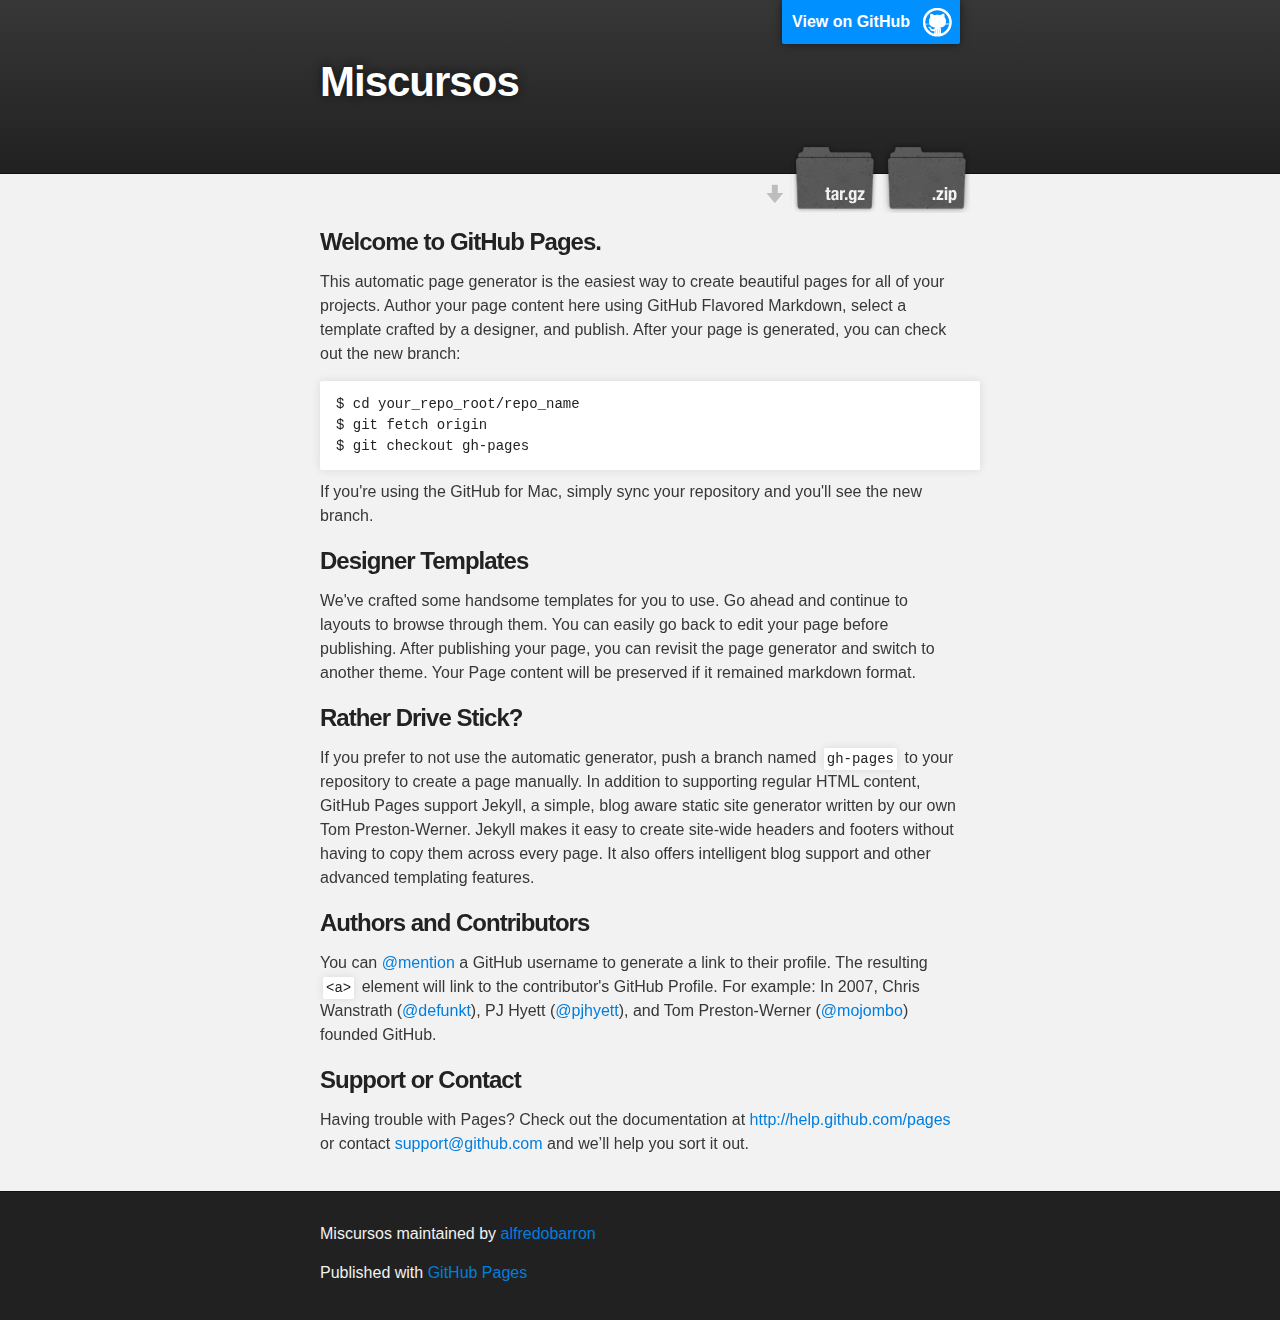
<file: index.html>
<!DOCTYPE html>
<html>

  <head>
    <meta charset='utf-8' />
    <meta http-equiv="X-UA-Compatible" content="chrome=1" />
    <meta name="description" content="Miscursos : " />

    <link rel="stylesheet" type="text/css" media="screen" href="stylesheets/stylesheet.css">

    <title>Miscursos</title>
  </head>

  <body>

    <!-- HEADER -->
    <div id="header_wrap" class="outer">
        <header class="inner">
          <a id="forkme_banner" href="https://github.com/alfredobarron/MisCursos">View on GitHub</a>

          <h1 id="project_title">Miscursos</h1>
          <h2 id="project_tagline"></h2>

            <section id="downloads">
              <a class="zip_download_link" href="https://github.com/alfredobarron/MisCursos/zipball/master">Download this project as a .zip file</a>
              <a class="tar_download_link" href="https://github.com/alfredobarron/MisCursos/tarball/master">Download this project as a tar.gz file</a>
            </section>
        </header>
    </div>

    <!-- MAIN CONTENT -->
    <div id="main_content_wrap" class="outer">
      <section id="main_content" class="inner">
        <h3>Welcome to GitHub Pages.</h3>

<p>This automatic page generator is the easiest way to create beautiful pages for all of your projects. Author your page content here using GitHub Flavored Markdown, select a template crafted by a designer, and publish. After your page is generated, you can check out the new branch:</p>

<pre><code>$ cd your_repo_root/repo_name
$ git fetch origin
$ git checkout gh-pages
</code></pre>

<p>If you're using the GitHub for Mac, simply sync your repository and you'll see the new branch.</p>

<h3>Designer Templates</h3>

<p>We've crafted some handsome templates for you to use. Go ahead and continue to layouts to browse through them. You can easily go back to edit your page before publishing. After publishing your page, you can revisit the page generator and switch to another theme. Your Page content will be preserved if it remained markdown format.</p>

<h3>Rather Drive Stick?</h3>

<p>If you prefer to not use the automatic generator, push a branch named <code>gh-pages</code> to your repository to create a page manually. In addition to supporting regular HTML content, GitHub Pages support Jekyll, a simple, blog aware static site generator written by our own Tom Preston-Werner. Jekyll makes it easy to create site-wide headers and footers without having to copy them across every page. It also offers intelligent blog support and other advanced templating features.</p>

<h3>Authors and Contributors</h3>

<p>You can <a href="https://github.com/blog/821" class="user-mention">@mention</a> a GitHub username to generate a link to their profile. The resulting <code>&lt;a&gt;</code> element will link to the contributor's GitHub Profile. For example: In 2007, Chris Wanstrath (<a href="https://github.com/defunkt" class="user-mention">@defunkt</a>), PJ Hyett (<a href="https://github.com/pjhyett" class="user-mention">@pjhyett</a>), and Tom Preston-Werner (<a href="https://github.com/mojombo" class="user-mention">@mojombo</a>) founded GitHub.</p>

<h3>Support or Contact</h3>

<p>Having trouble with Pages? Check out the documentation at <a href="http://help.github.com/pages">http://help.github.com/pages</a> or contact <a href="mailto:support@github.com">support@github.com</a> and we’ll help you sort it out.</p>
      </section>
    </div>

    <!-- FOOTER  -->
    <div id="footer_wrap" class="outer">
      <footer class="inner">
        <p class="copyright">Miscursos maintained by <a href="https://github.com/alfredobarron">alfredobarron</a></p>
        <p>Published with <a href="http://pages.github.com">GitHub Pages</a></p>
      </footer>
    </div>

    

  </body>
</html>
</file>
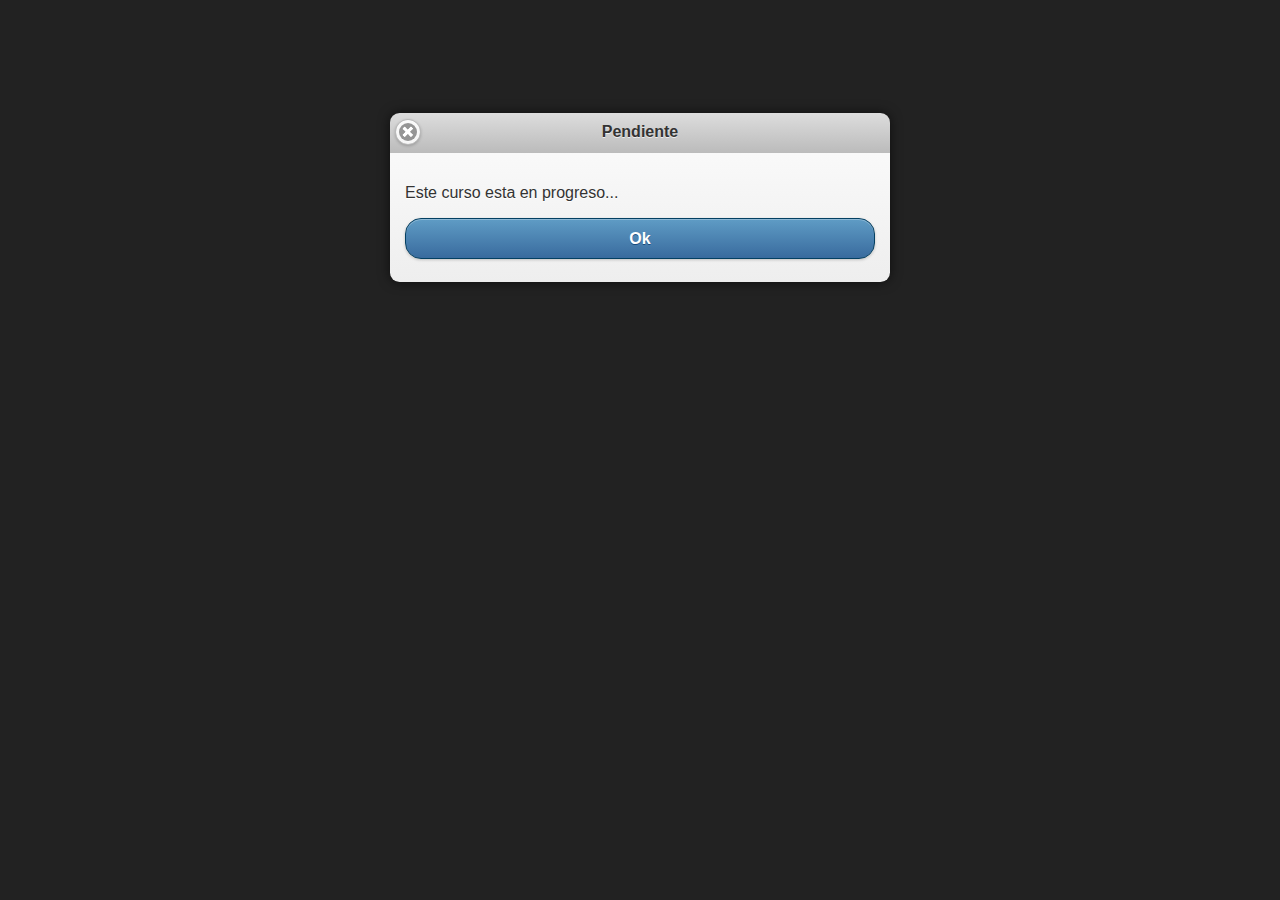
<file: pendiente.html>
<!DOCTYPE html> 
<html>
<head>
	<meta charset="utf-8">
	<meta name="viewport" content="width=device-width, initial-scale=1"> 
	<title>Pendiente</title> 
    <!-- Style -->
    <link rel="stylesheet" href="css/jquery.mobile-1.3.0.css">
	<link rel="stylesheet" href="css/style.css"/>
	<!-- jquery -->
	<script src="js/jquery.js"></script>
	<script src="js/jquery.mobile-1.3.0.js"></script>
</head> 
<body> 

<div data-role="dialog">
	
		<div data-role="header" data-theme="d">
			<h1>Pendiente</h1>
		</div>

		<div data-role="content">
			<p>Este curso esta en progreso...</p>
			<a href="index.html" data-role="button" data-rel="back" data-theme="b">Ok</a>         
		</div>
	</div>


</body>
</html>
</file>
<file: stylesheets/stylesheet.css>
/*******************************************************************************
Slate Theme for GitHub Pages
by Jason Costello, @jsncostello
*******************************************************************************/

@import url(pygment_trac.css);

/*******************************************************************************
MeyerWeb Reset
*******************************************************************************/

html, body, div, span, applet, object, iframe,
h1, h2, h3, h4, h5, h6, p, blockquote, pre,
a, abbr, acronym, address, big, cite, code,
del, dfn, em, img, ins, kbd, q, s, samp,
small, strike, strong, sub, sup, tt, var,
b, u, i, center,
dl, dt, dd, ol, ul, li,
fieldset, form, label, legend,
table, caption, tbody, tfoot, thead, tr, th, td,
article, aside, canvas, details, embed,
figure, figcaption, footer, header, hgroup,
menu, nav, output, ruby, section, summary,
time, mark, audio, video {
  margin: 0;
  padding: 0;
  border: 0;
  font: inherit;
  vertical-align: baseline;
}

/* HTML5 display-role reset for older browsers */
article, aside, details, figcaption, figure,
footer, header, hgroup, menu, nav, section {
  display: block;
}

ol, ul {
  list-style: none;
}

blockquote, q {
}

table {
  border-collapse: collapse;
  border-spacing: 0;
}

a:focus {
  outline: none;
}

/*******************************************************************************
Theme Styles
*******************************************************************************/

body {
  box-sizing: border-box;
  color:#373737;
  background: #212121;
  font-size: 16px;
  font-family: 'Myriad Pro', Calibri, Helvetica, Arial, sans-serif;
  line-height: 1.5;
  -webkit-font-smoothing: antialiased;
}

h1, h2, h3, h4, h5, h6 {
  margin: 10px 0;
  font-weight: 700;
  color:#222222;
  font-family: 'Lucida Grande', 'Calibri', Helvetica, Arial, sans-serif;
  letter-spacing: -1px;
}

h1 {
  font-size: 36px;
  font-weight: 700;
}

h2 {
  padding-bottom: 10px;
  font-size: 32px;
  background: url('../images/bg_hr.png') repeat-x bottom;
}

h3 {
  font-size: 24px;
}

h4 {
  font-size: 21px;
}

h5 {
  font-size: 18px;
}

h6 {
  font-size: 16px;
}

p {
  margin: 10px 0 15px 0;
}

footer p {
  color: #f2f2f2;
}

a {
  text-decoration: none;
  color: #007edf;
  text-shadow: none;

  transition: color 0.5s ease;
  transition: text-shadow 0.5s ease;
  -webkit-transition: color 0.5s ease;
  -webkit-transition: text-shadow 0.5s ease;
  -moz-transition: color 0.5s ease;
  -moz-transition: text-shadow 0.5s ease;
  -o-transition: color 0.5s ease;
  -o-transition: text-shadow 0.5s ease;
  -ms-transition: color 0.5s ease;
  -ms-transition: text-shadow 0.5s ease;
}

#main_content a:hover {
  color: #0069ba;
  text-shadow: #0090ff 0px 0px 2px;
}

footer a:hover {
  color: #43adff;
  text-shadow: #0090ff 0px 0px 2px;
}

em {
  font-style: italic;
}

strong {
  font-weight: bold;
}

img {
  position: relative;
  margin: 0 auto;
  max-width: 739px;
  padding: 5px;
  margin: 10px 0 10px 0;
  border: 1px solid #ebebeb;

  box-shadow: 0 0 5px #ebebeb;
  -webkit-box-shadow: 0 0 5px #ebebeb;
  -moz-box-shadow: 0 0 5px #ebebeb;
  -o-box-shadow: 0 0 5px #ebebeb;
  -ms-box-shadow: 0 0 5px #ebebeb;
}

pre, code {
  width: 100%;
  color: #222;
  background-color: #fff;

  font-family: Monaco, "Bitstream Vera Sans Mono", "Lucida Console", Terminal, monospace;
  font-size: 14px;

  border-radius: 2px;
  -moz-border-radius: 2px;
  -webkit-border-radius: 2px;



}

pre {
  width: 100%;
  padding: 10px;
  box-shadow: 0 0 10px rgba(0,0,0,.1);
  overflow: auto;
}

code {
  padding: 3px;
  margin: 0 3px;
  box-shadow: 0 0 10px rgba(0,0,0,.1);
}

pre code {
  display: block;
  box-shadow: none;
}

blockquote {
  color: #666;
  margin-bottom: 20px;
  padding: 0 0 0 20px;
  border-left: 3px solid #bbb;
}

ul, ol, dl {
  margin-bottom: 15px
}

ul li {
  list-style: inside;
  padding-left: 20px;
}

ol li {
  list-style: decimal inside;
  padding-left: 20px;
}

dl dt {
  font-weight: bold;
}

dl dd {
  padding-left: 20px;
  font-style: italic;
}

dl p {
  padding-left: 20px;
  font-style: italic;
}

hr {
  height: 1px;
  margin-bottom: 5px;
  border: none;
  background: url('../images/bg_hr.png') repeat-x center;
}

table {
  border: 1px solid #373737;
  margin-bottom: 20px;
  text-align: left;
 }

th {
  font-family: 'Lucida Grande', 'Helvetica Neue', Helvetica, Arial, sans-serif;
  padding: 10px;
  background: #373737;
  color: #fff;
 }

td {
  padding: 10px;
  border: 1px solid #373737;
 }

form {
  background: #f2f2f2;
  padding: 20px;
}

img {
  width: 100%;
  max-width: 100%;
}

/*******************************************************************************
Full-Width Styles
*******************************************************************************/

.outer {
  width: 100%;
}

.inner {
  position: relative;
  max-width: 640px;
  padding: 20px 10px;
  margin: 0 auto;
}

#forkme_banner {
  display: block;
  position: absolute;
  top:0;
  right: 10px;
  z-index: 10;
  padding: 10px 50px 10px 10px;
  color: #fff;
  background: url('../images/blacktocat.png') #0090ff no-repeat 95% 50%;
  font-weight: 700;
  box-shadow: 0 0 10px rgba(0,0,0,.5);
  border-bottom-left-radius: 2px;
  border-bottom-right-radius: 2px;
}

#header_wrap {
  background: #212121;
  background: -moz-linear-gradient(top, #373737, #212121);
  background: -webkit-linear-gradient(top, #373737, #212121);
  background: -ms-linear-gradient(top, #373737, #212121);
  background: -o-linear-gradient(top, #373737, #212121);
  background: linear-gradient(top, #373737, #212121);
}

#header_wrap .inner {
  padding: 50px 10px 30px 10px;
}

#project_title {
  margin: 0;
  color: #fff;
  font-size: 42px;
  font-weight: 700;
  text-shadow: #111 0px 0px 10px;
}

#project_tagline {
  color: #fff;
  font-size: 24px;
  font-weight: 300;
  background: none;
  text-shadow: #111 0px 0px 10px;
}

#downloads {
  position: absolute;
  width: 210px;
  z-index: 10;
  bottom: -40px;
  right: 0;
  height: 70px;
  background: url('../images/icon_download.png') no-repeat 0% 90%;
}

.zip_download_link {
  display: block;
  float: right;
  width: 90px;
  height:70px;
  text-indent: -5000px;
  overflow: hidden;
  background: url(../images/sprite_download.png) no-repeat bottom left;
}

.tar_download_link {
  display: block;
  float: right;
  width: 90px;
  height:70px;
  text-indent: -5000px;
  overflow: hidden;
  background: url(../images/sprite_download.png) no-repeat bottom right;
  margin-left: 10px;
}

.zip_download_link:hover {
  background: url(../images/sprite_download.png) no-repeat top left;
}

.tar_download_link:hover {
  background: url(../images/sprite_download.png) no-repeat top right;
}

#main_content_wrap {
  background: #f2f2f2;
  border-top: 1px solid #111;
  border-bottom: 1px solid #111;
}

#main_content {
  padding-top: 40px;
}

#footer_wrap {
  background: #212121;
}



/*******************************************************************************
Small Device Styles
*******************************************************************************/

@media screen and (max-width: 480px) {
  body {
    font-size:14px;
  }

  #downloads {
    display: none;
  }

  .inner {
    min-width: 320px;
    max-width: 480px;
  }

  #project_title {
  font-size: 32px;
  }

  h1 {
    font-size: 28px;
  }

  h2 {
    font-size: 24px;
  }

  h3 {
    font-size: 21px;
  }

  h4 {
    font-size: 18px;
  }

  h5 {
    font-size: 14px;
  }

  h6 {
    font-size: 12px;
  }

  code, pre {
    min-width: 320px;
    max-width: 480px;
    font-size: 11px;
  }

}
</file>
<file: css/style.css>
@charset "utf-8";
/* CSS Document */

body{
	padding:0;
	margin:0;
	border:0;
}
.acordion{
	margin:0
}
</file>
